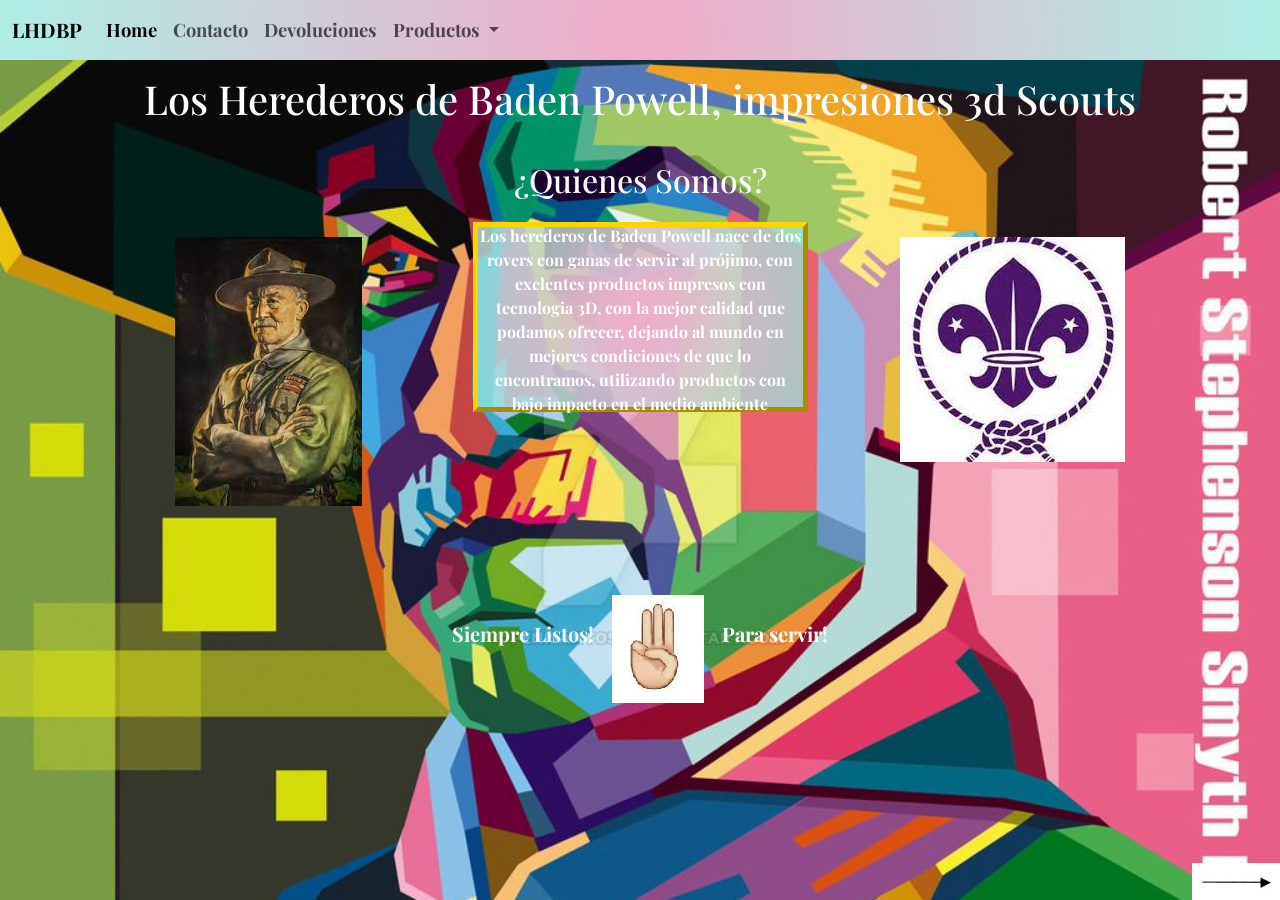
<file: index.html>
<!DOCTYPE html>
<html lang="en">
<head>
    <meta charset="UTF-8">
    <meta http-equiv="X-UA-Compatible" content="IE=edge">
    <meta name="viewport" content="width=device-width, initial-scale=1.0">
    <meta name="description" content="Pasapañuelos, Mates (especiales para rovers), y todo tipo de ñoñerias que pudeas encontrar impresas en 3D echas por y para boyescaus! Disclaimer: No vendemos galletitas ni ayudamos a viejitas a cruzar la calle">
    <meta property="kaywords" content="mates3d, impresiones3d, scouts, cosas scouts, pasapañuelos, pasapañuelos3D, Bade Powell, boyescaus, escauts, mates">
    <link rel="preconnect" href="https://fonts.googleapis.com">
    <link rel="preconnect" href="https://fonts.gstatic.com" crossorigin>
    <link href="https://fonts.googleapis.com/css2?family=Playfair+Display&family=Source+Sans+Pro:wght@300&display=swap" rel="stylesheet">
    <link href="https://cdn.jsdelivr.net/npm/bootstrap@5.1.3/dist/css/bootstrap.min.css" rel="stylesheet" integrity="sha384-1BmE4kWBq78iYhFldvKuhfTAU6auU8tT94WrHftjDbrCEXSU1oBoqyl2QvZ6jIW3" crossorigin="anonymous">
    <link rel="stylesheet" href="./css/styles.css">
    <link rel="shortcut icon" href="./assets/img/favicon3.jpg">
    <title>Los Herederos De Baden Powell | Impresiones 3D Scouts</title>
</head>

<body class="home"> 
 
  <nav class="navbar navbar-expand-lg navbar-light bg-light navegacion">
    <div class="container-fluid">
      <a class="navbar-brand" href="./index.html">LHDBP</a>
      <button class="navbar-toggler" type="button" data-bs-toggle="collapse" data-bs-target="#navbarNavDropdown" aria-controls="navbarNavDropdown" aria-expanded="false" aria-label="Toggle navigation">
        <span class="navbar-toggler-icon"></span>
      </button>
      <div class="collapse navbar-collapse" id="navbarNavDropdown">
        <ul class="navbar-nav">
          <li class="nav-item">
            <a class="nav-link active" aria-current="page" href="./index.html">Home</a>
          </li>
          <li class="nav-item">
            <a class="nav-link" href="./pages/contacto.html">Contacto</a>
          </li>
          <li class="nav-item">
            <a class="nav-link" href="./pages/devolucion.html">Devoluciones</a>
          </li>
          <li class="nav-item dropdown">
            <a class="nav-link dropdown-toggle" href="#" id="navbarDropdownMenuLink" role="button" data-bs-toggle="dropdown" aria-expanded="false">
              Productos
            </a>
            <ul class="dropdown-menu navegacion" aria-labelledby="navbarDropdownMenuLink">
              <li><a class="dropdown-item" href="./pages/pp.html">Pasapañuelos</a></li>
              <li><a class="dropdown-item" href="./pages/mates.html">Mates</a></li>
              <li><a class="dropdown-item" href="./pages/bustos.html">Bustos</a></li>
            </ul>
          </li>
        </ul>
      </div>
    </div>
  </nav>

    <header class="col-12  encabezado"> <h1>Los Herederos de Baden Powell, impresiones 3d Scouts</h1></header>
   
        <h2 class="titulos col-12" >¿Quienes Somos?</h2>
        
        <div class="container containerDiv row">

            <div class=" col-lg-4 col-sm-12 col-xs-12">
                <img class="decoracion " src="./assets/img/descarga (2).jpg" alt="Imagen de Baden Powell">
            </div>

            <div class=" col-lg-4  col-sm-12 col-xs-12 ">
                <p class=" texto grande__txt"> Los herederos de Baden Powell nace de dos rovers con ganas de servir al prójimo, con exelentes productos impresos con tecnologia 3D, con la mejor calidad que podamos ofrecer, dejando al mundo en mejores condiciones de que lo encontramos, utilizando productos con bajo impacto en el medio ambiente</p>
            </div>

            <div class=" col-lg-4 col-sm-12  col-xs-12">
                <img class="decoracion " src="./assets/img/flor de lzi.jpg" alt="Imagen de flor de liz">  
            </div>
    </div>

    <img class="footer--im" src="./assets/img/Siguiente pista.png" alt="siguiente pista">
<footer id="pie  col-12 ">
      Siempre Listos!<img class="decoracion--footer" src="./assets/img/siempre listo.jpg" alt="Siempre Listo">Para servir!
</footer>

<script src="https://cdn.jsdelivr.net/npm/bootstrap@5.1.3/dist/js/bootstrap.bundle.min.js" integrity="sha384-ka7Sk0Gln4gmtz2MlQnikT1wXgYsOg+OMhuP+IlRH9sENBO0LRn5q+8nbTov4+1p" crossorigin="anonymous"></script>
</body>
</html>
</file>
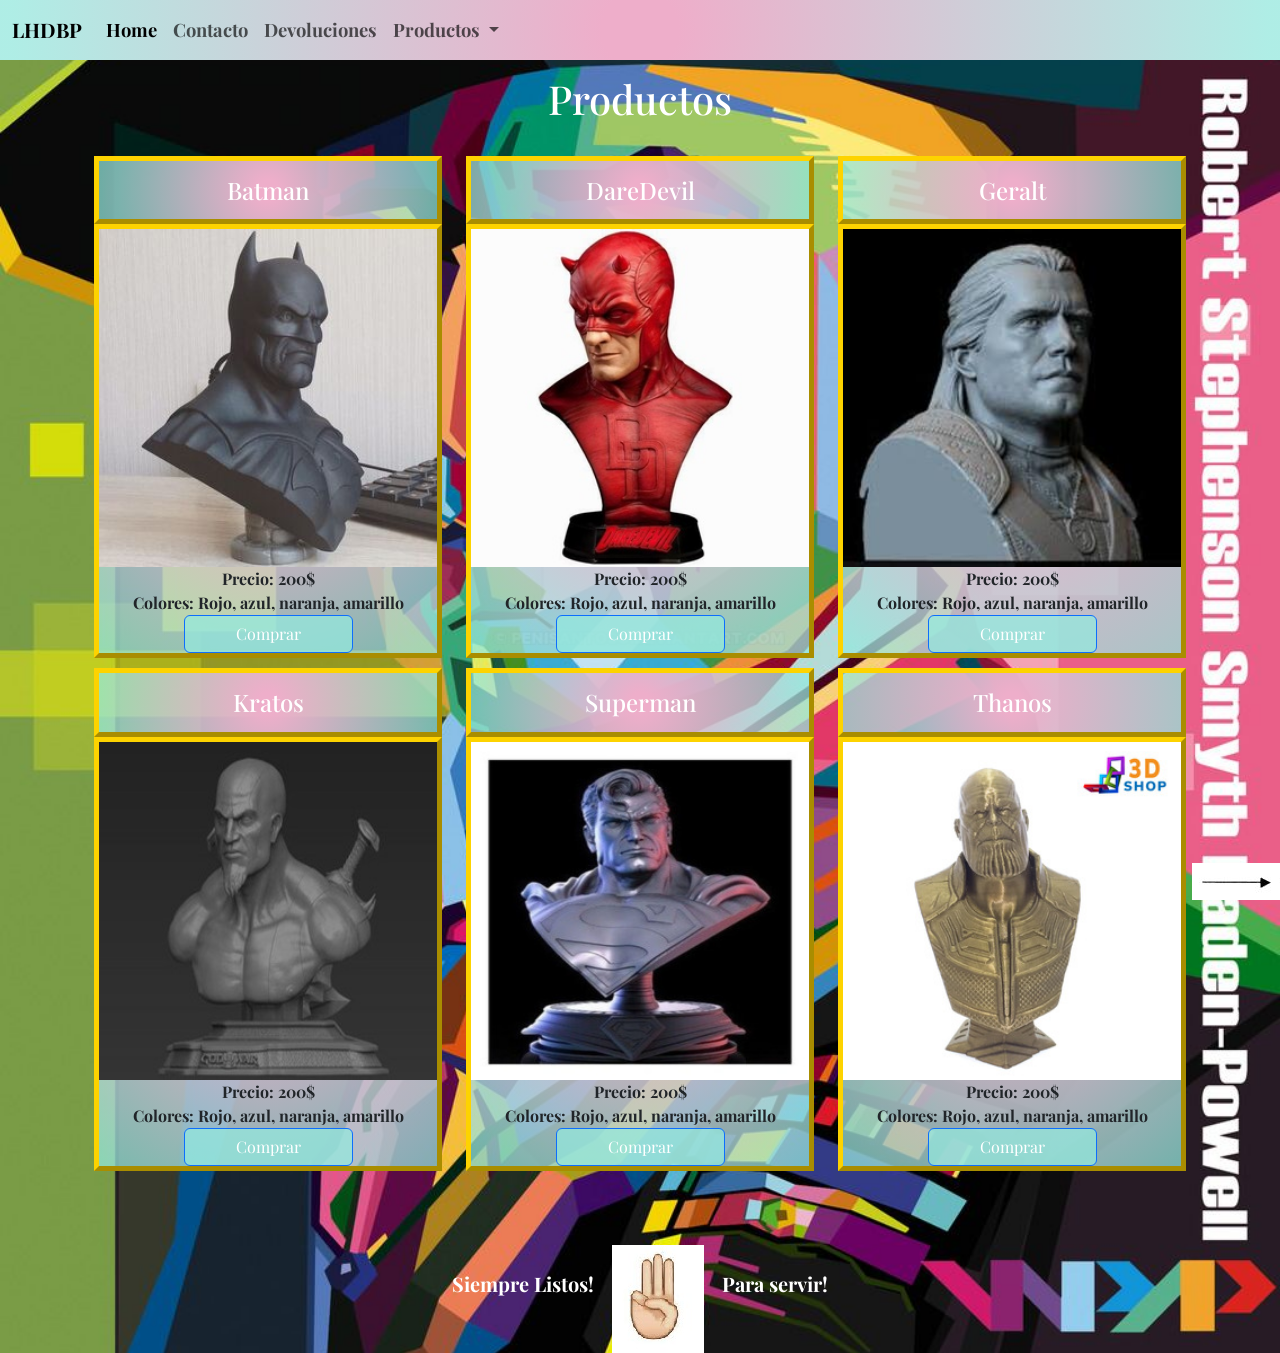
<file: pages/bustos.html>
<!DOCTYPE html>
<html lang="en">
<head>
    <meta charset="UTF-8">
    <meta http-equiv="X-UA-Compatible" content="IE=edge">
    <meta name="viewport" content="width=device-width, initial-scale=1.0">
    <meta property="kaywords" content="mates3d, impresiones3d, scouts, cosas scouts, pasapañuelos, pasapañuelos3D, Bade Powell, boyescaus, escauts, mates">
    <link rel="preconnect" href="https://fonts.googleapis.com">
    <link rel="preconnect" href="https://fonts.gstatic.com" crossorigin>
    <link href="https://fonts.googleapis.com/css2?family=Playfair+Display&family=Source+Sans+Pro:wght@300&display=swap" rel="stylesheet">
    <link href="https://cdn.jsdelivr.net/npm/bootstrap@5.1.3/dist/css/bootstrap.min.css" rel="stylesheet" integrity="sha384-1BmE4kWBq78iYhFldvKuhfTAU6auU8tT94WrHftjDbrCEXSU1oBoqyl2QvZ6jIW3" crossorigin="anonymous">
    <link rel="stylesheet" href="../css/styles.css">
    <meta name="viewport" content="width=device-width,initial-scale=1.0">
    <link rel="shortcut icon" href="../assets/img/favicon3.jpg">
    <title>Bustos</title>
</head>

<body class="conteiner productos"> 
    
    <nav class="navbar navbar-expand-lg navbar-light bg-light navegacion">
        <div class="container-fluid">
          <a class="navbar-brand" href="../index.html">LHDBP</a>
          <button class="navbar-toggler" type="button" data-bs-toggle="collapse" data-bs-target="#navbarNavDropdown" aria-controls="navbarNavDropdown" aria-expanded="false" aria-label="Toggle navigation">
            <span class="navbar-toggler-icon"></span>
          </button>
          <div class="collapse navbar-collapse" id="navbarNavDropdown">
            <ul class="navbar-nav">
              <li class="nav-item">
                <a class="nav-link active" aria-current="page" href="../index.html">Home</a>
              </li>
              <li class="nav-item">
                <a class="nav-link" href="../pages/contacto.html">Contacto</a>
              </li>
              <li class="nav-item">
                <a class="nav-link" href="../pages/devolucion.html">Devoluciones</a>
              </li>
              <li class="nav-item dropdown">
                <a class="nav-link dropdown-toggle" href="#" id="navbarDropdownMenuLink" role="button" data-bs-toggle="dropdown" aria-expanded="false">
                  Productos
                </a>
                <ul class="dropdown-menu navegacion" aria-labelledby="navbarDropdownMenuLink">
                  <li><a class="dropdown-item" href="../pages/pp.html">Pasapañuelos</a></li>
                  <li><a class="dropdown-item" href="../pages/mates.html">Mates</a></li>
                  <li><a class="dropdown-item" href="../pages/bustos.html">Bustos</a></li>
                </ul>
              </li>
            </ul>
          </div>
        </div>
      </nav>
    
        <header class="col-12  encabezado"> <h1>Productos</h1> </header>
    
        <div class="container col-12 row medio2">
            <div class=" col-lg-4 col-md-6 col-sm-12">
                <h2 class="titDis2">Batman</h1>
                <div class="prod">
                    <img class="tamImg " src="../assets/img/figuras/batman.jpg" alt="Busto impreso en 3D con forma de Batman">
                    <p class="texto__prod">     Precio: 200$  </p>
                    <p class="texto__prod">     Colores: Rojo, azul, naranja, amarillo </p>
                    <div class="d-grid gap-2 col-6 mx-auto">
                        <button class="boton grande btn btn-primary" type="button">Comprar</button>
                    </div>
                </div>
            </div> 
            <div class=" col-lg-4 col-md-6 col-sm-12">
                <h2 class="titDis2">DareDevil</h1>
                <div class="prod">
                    <img class="tamImg" src="../assets/img/figuras/dardevil.jpg" alt="Busto 3D con forma de DareDevil">
                    <p class="texto__prod">     Precio: 200$  </p>
                    <p class="texto__prod">     Colores: Rojo, azul, naranja, amarillo </p>
                    <div class="d-grid gap-2 col-6 mx-auto">
                        <button class="boton grande btn btn-primary" type="button">Comprar</button>
                    </div>
                </div>
            </div> 
            <div class=" col-lg-4 col-md-6 col-sm-12">
                <h2 class="titDis2">Geralt</h1>
                <div class="prod">
                    <img class="tamImg " src="../assets/img/figuras/geralt.jpg" alt="Busto 3D con forma de Geralt de Rivia, the Whitcher, el brujo">
                    <p class="texto__prod">     Precio: 200$  </p>
                    <p class="texto__prod">     Colores: Rojo, azul, naranja, amarillo </p>
                    <div class="d-grid gap-2 col-6 mx-auto">
                        <button class="boton grande btn btn-primary" type="button">Comprar</button>
                    </div>
                </div>
            </div> 

            <div class=" col-lg-4 col-md-6 col-sm-12">
                <h2 class="titDis2">Kratos</h1>
                <div class="prod">
                    <img class="tamImg " src="../assets/img/figuras/kratos.jpg" alt="Busto 3D con forma de Kratos, God of War">
                    <p class="texto__prod">     Precio: 200$  </p>
                    <p class="texto__prod">     Colores: Rojo, azul, naranja, amarillo </p>
                    <div class="d-grid gap-2 col-6 mx-auto">
                        <button class="boton grande btn btn-primary" type="button">Comprar</button>
                    </div>
                </div>
            </div> 
            <div class=" col-lg-4 col-md-6 col-sm-12">
                <h2 class="titDis2">Superman</h1>
                <div class="prod">
                    <img class="tamImg" src="../assets/img/figuras/superman.jpg" alt="Busto 3D con forma de Superman">
                    <p class="texto__prod">     Precio: 200$  </p>
                    <p class="texto__prod">     Colores: Rojo, azul, naranja, amarillo </p>
                    <div class="d-grid gap-2 col-6 mx-auto">
                        <button class="boton grande btn btn-primary" type="button">Comprar</button>
                    </div>
                </div>
            </div> 
            <div class=" col-lg-4 col-md-6 col-sm-12">
                <h2 class="titDis2">Thanos</h1>
                <div class="prod">
                    <img class="tamImg " src="../assets/img/figuras/thanos.jpg" alt="Busto 3D con forma de Thanos, Infinity War, Endgame ">
                    <p class="texto__prod">     Precio: 200$  </p>
                    <p class="texto__prod">     Colores: Rojo, azul, naranja, amarillo </p>
                    <div class="d-grid gap-2 col-6 mx-auto">
                        <button class="boton grande btn btn-primary" type="button">Comprar</button>
                    </div>
                </div>
            </div> 
        </div>
    
    <img class="footer--im" src="../assets/img/Siguiente pista.png" alt="siguiente pista">
  
    
    <footer id="pie col-1 row-12">
        Siempre Listos!<img class="decoracion--footer" src="../assets/img/siempre listo.jpg" alt="Siempre Listo">Para servir!
    </footer>

<script src="https://cdn.jsdelivr.net/npm/bootstrap@5.1.3/dist/js/bootstrap.bundle.min.js" integrity="sha384-ka7Sk0Gln4gmtz2MlQnikT1wXgYsOg+OMhuP+IlRH9sENBO0LRn5q+8nbTov4+1p" crossorigin="anonymous"></script>
</body>
</html>
</file>
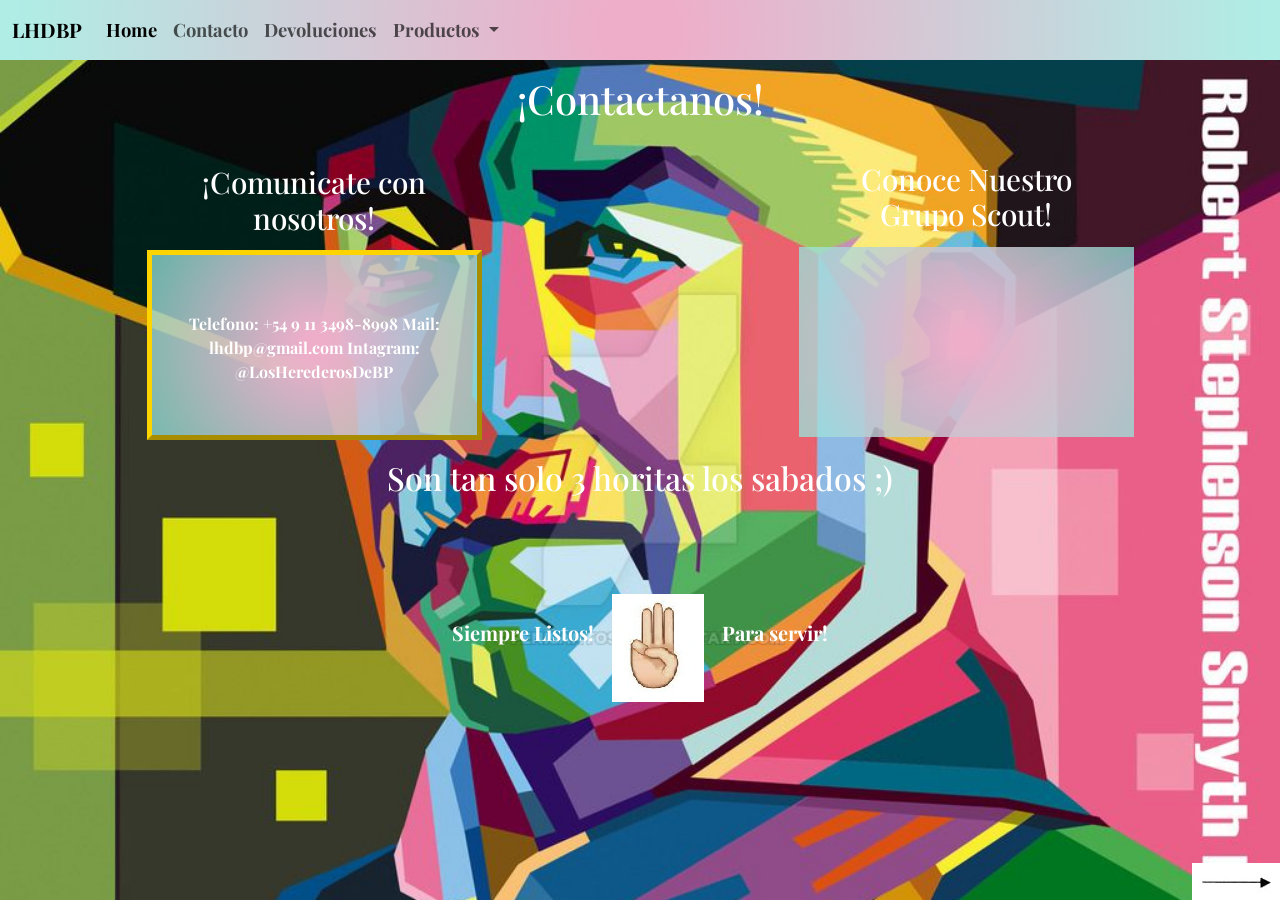
<file: pages/contacto.html>
<!DOCTYPE html>
<html lang="en">
<head>
    <meta charset="UTF-8">
    <meta http-equiv="X-UA-Compatible" content="IE=edge">
    <meta name="viewport" content="width=device-width, initial-scale=1.0">
    <meta property="kaywords" content="mates3d, impresiones3d, scouts, cosas scouts, pasapañuelos, pasapañuelos3D, Bade Powell, boyescaus, escauts, mates">
    <link href="https://cdn.jsdelivr.net/npm/bootstrap@5.1.3/dist/css/bootstrap.min.css" rel="stylesheet" integrity="sha384-1BmE4kWBq78iYhFldvKuhfTAU6auU8tT94WrHftjDbrCEXSU1oBoqyl2QvZ6jIW3" crossorigin="anonymous">
    <link rel="stylesheet" href="../css/styles.css">
    <link rel="preconnect" href="https://fonts.googleapis.com">
    <link rel="preconnect" href="https://fonts.gstatic.com" crossorigin>
    <link href="https://fonts.googleapis.com/css2?family=Playfair+Display&family=Source+Sans+Pro:wght@300&display=swap" rel="stylesheet">
    <link rel="shortcut icon" href="../assets/img/favicon3.jpg">
    <meta name="viewport" content="width=device-width,initial-scale=1.0"> 
    <title>contacto</title>

</head>

<body class="ubYdev col">
    
  <nav class="navbar navbar-expand-lg navbar-light bg-light navegacion">
    <div class="container-fluid">
      <a class="navbar-brand" href="../index.html">LHDBP</a>
      <button class="navbar-toggler" type="button" data-bs-toggle="collapse" data-bs-target="#navbarNavDropdown" aria-controls="navbarNavDropdown" aria-expanded="false" aria-label="Toggle navigation">
        <span class="navbar-toggler-icon"></span>
      </button>
      <div class="collapse navbar-collapse" id="navbarNavDropdown">
        <ul class="navbar-nav">
          <li class="nav-item">
            <a class="nav-link active" aria-current="page" href="../index.html">Home</a>
          </li>
          <li class="nav-item">
            <a class="nav-link" href="../pages/contacto.html">Contacto</a>
          </li>
          <li class="nav-item">
            <a class="nav-link" href="../pages/devolucion.html">Devoluciones</a>
          </li>
          <li class="nav-item dropdown">
            <a class="nav-link dropdown-toggle" href="#" id="navbarDropdownMenuLink" role="button" data-bs-toggle="dropdown" aria-expanded="false">
              Productos
            </a>
            <ul class="dropdown-menu navegacion" aria-labelledby="navbarDropdownMenuLink">
              <li><a class="dropdown-item" href="../pages/pp.html">Pasapañuelos</a></li>
              <li><a class="dropdown-item" href="../pages/mates.html">Mates</a></li>
              <li><a class="dropdown-item" href="../pages/bustos.html">Bustos</a></li>
            </ul>
          </li>
        </ul>
      </div>
    </div>
  </nav>
      <header class=" col-12 encabezado"> <h1>¡Contactanos!</h1> </header>
    
    <div class="row">

        <div class="col containerDiv">
            <h2 class="titulo col-lg-6 col-sm-12 col-xs-12">¡Comunicate con nosotros!</h2> 
            <p class="texto grande__txt col-lg-6 col-sm-12 col-xs-12">
               Telefono: +54 9 11 3498-8998     
               Mail: lhdbp@gmail.com
               Intagram: @LosHerederosDeBP
            </p>
        </div>

        <div class=" col containerDiv">
            <h2 class="titulo  col-lg-6 col-sm-12 col-xs-12">Conoce Nuestro Grupo Scout!</h2>
            <iframe class="mapa grande__txt col-lg-6 col-sm-12 col-xs-12" src="https://www.google.com/maps/embed?pb=!1m18!1m12!1m3!1d410.2128340747241!2d-58.50672438531952!3d-34.66221109999999!2m3!1f0!2f0!3f0!3m2!1i1024!2i768!4f13.1!3m3!1m2!1s0x95bcc902e794b955%3A0x58a3b529be22c820!2sAndalgal%C3%A1%2C%20C1440ENT%20CABA!5e0!3m2!1ses-419!2sar!4v1651365472621!5m2!1ses-419!2sar" width="600" height="450" style="border:0;" allowfullscreen="" loading="lazy" referrerpolicy="no-referrer-when-downgrade"></iframe>   
        </div>

        <h3 class="titulos col-lg-12 col-sm-12 col-xs-12">Son tan solo 3 horitas los sabados ;)</h3>

    </div>
  
        <img class="footer--im" src="../assets/img/Siguiente pista.png" alt="siguiente pista">
    <footer id="pie col-12 ">
        Siempre Listos!<img class="decoracion--footer" src="../assets/img/siempre listo.jpg" alt="Siempre Listo">Para servir!
    </footer>
    <script src="https://cdn.jsdelivr.net/npm/bootstrap@5.1.3/dist/js/bootstrap.bundle.min.js" integrity="sha384-ka7Sk0Gln4gmtz2MlQnikT1wXgYsOg+OMhuP+IlRH9sENBO0LRn5q+8nbTov4+1p" crossorigin="anonymous"></script>      
</body>
</html>
</file>
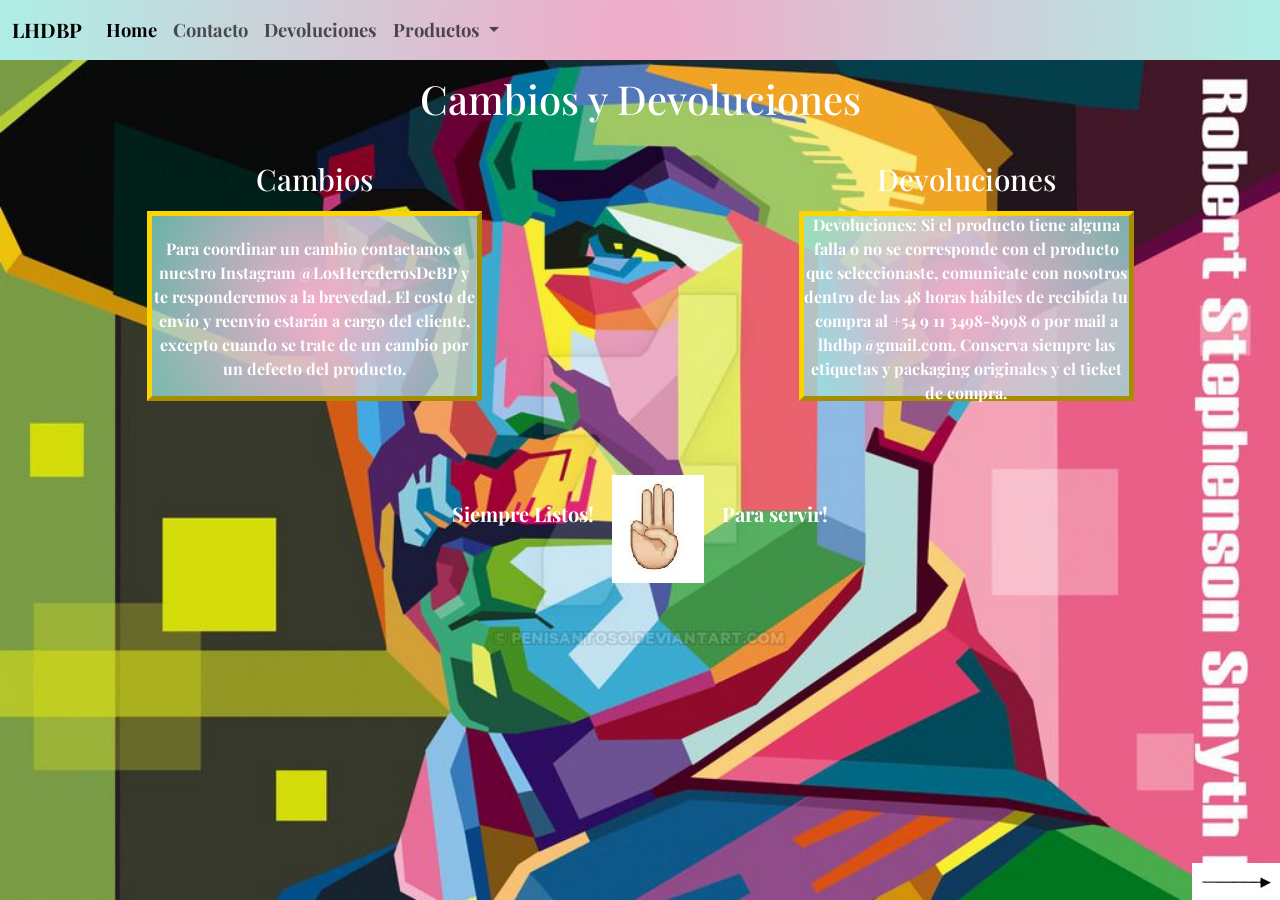
<file: pages/devolucion.html>
<!DOCTYPE html>
<html lang="en">
<head>
    <meta charset="UTF-8">
    <meta http-equiv="X-UA-Compatible" content="IE=edge">
    <meta name="viewport" content="width=device-width, initial-scale=1.0">
    <meta property="kaywords" content="mates3d, impresiones3d, scouts, cosas scouts, pasapañuelos, pasapañuelos3D, Bade Powell, boyescaus, escauts, mates">
    <link href="https://cdn.jsdelivr.net/npm/bootstrap@5.1.3/dist/css/bootstrap.min.css" rel="stylesheet" integrity="sha384-1BmE4kWBq78iYhFldvKuhfTAU6auU8tT94WrHftjDbrCEXSU1oBoqyl2QvZ6jIW3" crossorigin="anonymous">
    <link rel="stylesheet" href="../css/styles.css">
    <link rel="preconnect" href="https://fonts.googleapis.com">
    <link rel="preconnect" href="https://fonts.gstatic.com" crossorigin>
    <link href="https://fonts.googleapis.com/css2?family=Playfair+Display&family=Source+Sans+Pro:wght@300&display=swap" rel="stylesheet">
    <link rel="shortcut icon" href="../assets/img/favicon3.jpg">
    <meta name="viewport" content="width=device-width,initial-scale=1.0">
    <title>devoluciones</title>
</head>

<body class="ubYdev "> 
  <nav class="navbar navbar-expand-lg navbar-light bg-light navegacion">
    <div class="container-fluid">
      <a class="navbar-brand" href="../index.html">LHDBP</a>
      <button class="navbar-toggler" type="button" data-bs-toggle="collapse" data-bs-target="#navbarNavDropdown" aria-controls="navbarNavDropdown" aria-expanded="false" aria-label="Toggle navigation">
        <span class="navbar-toggler-icon"></span>
      </button>
      <div class="collapse navbar-collapse" id="navbarNavDropdown">
        <ul class="navbar-nav">
          <li class="nav-item">
            <a class="nav-link active" aria-current="page" href="../index.html">Home</a>
          </li>
          <li class="nav-item">
            <a class="nav-link" href="../pages/contacto.html">Contacto</a>
          </li>
          <li class="nav-item">
            <a class="nav-link" href="../pages/devolucion.html">Devoluciones</a>
          </li>
          <li class="nav-item dropdown">
            <a class="nav-link dropdown-toggle" href="#" id="navbarDropdownMenuLink" role="button" data-bs-toggle="dropdown" aria-expanded="false">
              Productos
            </a>
            <ul class="dropdown-menu navegacion" aria-labelledby="navbarDropdownMenuLink">
              <li><a class="dropdown-item" href="../pages/pp.html">Pasapañuelos</a></li>
              <li><a class="dropdown-item" href="../pages/mates.html">Mates</a></li>
              <li><a class="dropdown-item" href="../pages/bustos.html">Bustos</a></li>
            </ul>
          </li>
        </ul>
      </div>
    </div>
  </nav>

      <header class=" col-12 encabezado"> <h1>Cambios y Devoluciones</h1> </header>

    <div class="row">

        <div class="col containerDiv">
            <h2 class="titulo col-lg-6 col-sm-12 col-xs-12">Cambios</h2> 
           
            <p class="texto grande__txt col-lg-6 col-sm-12 col-xs-12">
                Para coordinar un cambio contactanos 
                a nuestro Instagram @LosHerederosDeBP y te responderemos a la brevedad.
                El costo de envío y reenvío estarán a cargo del cliente, 
                excepto cuando se trate de un cambio por un defecto del producto.
        </div>

        <div class=" col containerDiv">
            <h2 class="titulo  col-lg-6 col-sm-12 col-xs-12">Devoluciones</h2>
           
            <p class="texto grande__txt">
                Devoluciones: Si el producto tiene alguna falla o no se corresponde con el producto que seleccionaste,
                comunicate con nosotros dentro de las 48 horas hábiles de recibida tu compra al +54 9 11 3498-8998 o
                por mail a lhdbp@gmail.com. Conserva siempre las etiquetas y packaging originales y el ticket de compra.
            </p>
        </div>

    </div>



        <img class="footer--im" src="../assets/img/Siguiente pista.png" alt="siguiente pista">
    <footer id="pie col-12 ">
        Siempre Listos!<img class="decoracion--footer" src="../assets/img/siempre listo.jpg" alt="Siempre Listo">Para servir!
    </footer>
    <script src="https://cdn.jsdelivr.net/npm/bootstrap@5.1.3/dist/js/bootstrap.bundle.min.js" integrity="sha384-ka7Sk0Gln4gmtz2MlQnikT1wXgYsOg+OMhuP+IlRH9sENBO0LRn5q+8nbTov4+1p" crossorigin="anonymous"></script>   
</body>
</html>
</file>
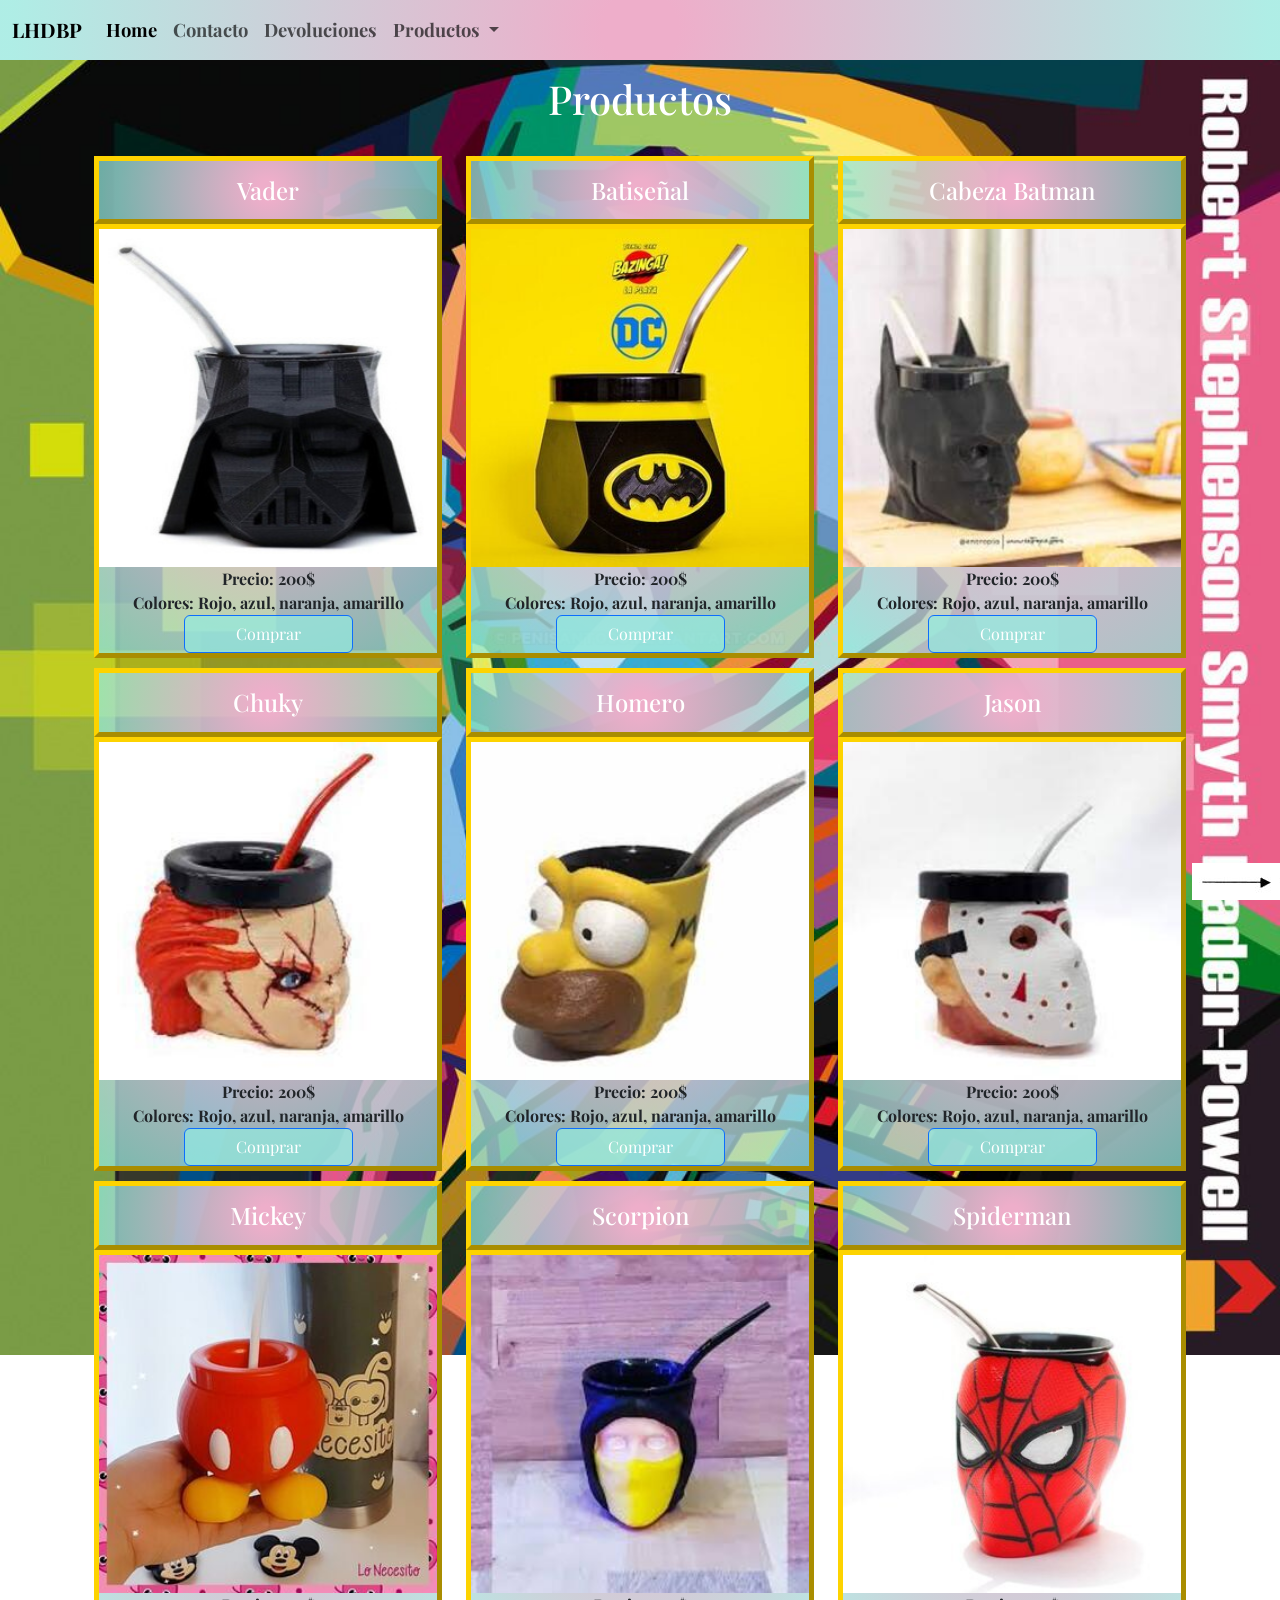
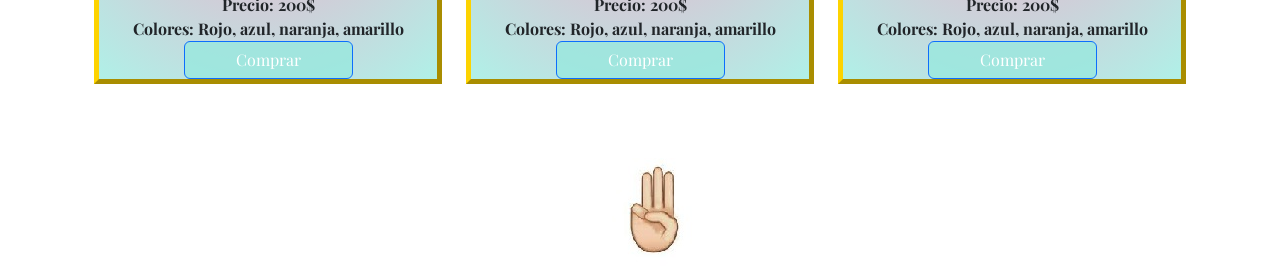
<file: pages/mates.html>
<!DOCTYPE html>
<html lang="en">
<head>
    <meta charset="UTF-8">
    <meta http-equiv="X-UA-Compatible" content="IE=edge">
    <meta name="viewport" content="width=device-width, initial-scale=1.0">
    <meta property="kaywords" content="mates3d, impresiones3d, scouts, cosas scouts, pasapañuelos, pasapañuelos3D, Bade Powell, boyescaus, escauts, mates">
    <link rel="preconnect" href="https://fonts.googleapis.com">
    <link rel="preconnect" href="https://fonts.gstatic.com" crossorigin>
    <link href="https://fonts.googleapis.com/css2?family=Playfair+Display&family=Source+Sans+Pro:wght@300&display=swap" rel="stylesheet">
    <link href="https://cdn.jsdelivr.net/npm/bootstrap@5.1.3/dist/css/bootstrap.min.css" rel="stylesheet" integrity="sha384-1BmE4kWBq78iYhFldvKuhfTAU6auU8tT94WrHftjDbrCEXSU1oBoqyl2QvZ6jIW3" crossorigin="anonymous">
    <link rel="stylesheet" href="../css/styles.css">
    <meta name="viewport" content="width=device-width,initial-scale=1.0">
    <link rel="shortcut icon" href="../assets/img/favicon3.jpg">
    <title>Mates</title>
</head>

<body class="conteiner productos"> 
    
    <nav class="navbar navbar-expand-lg navbar-light bg-light navegacion">
        <div class="container-fluid">
          <a class="navbar-brand" href="../index.html">LHDBP</a>
          <button class="navbar-toggler" type="button" data-bs-toggle="collapse" data-bs-target="#navbarNavDropdown" aria-controls="navbarNavDropdown" aria-expanded="false" aria-label="Toggle navigation">
            <span class="navbar-toggler-icon"></span>
          </button>
          <div class="collapse navbar-collapse" id="navbarNavDropdown">
            <ul class="navbar-nav">
              <li class="nav-item">
                <a class="nav-link active" aria-current="page" href="../index.html">Home</a>
              </li>
              <li class="nav-item">
                <a class="nav-link" href="../pages/contacto.html">Contacto</a>
              </li>
              <li class="nav-item">
                <a class="nav-link" href="../pages/devolucion.html">Devoluciones</a>
              </li>
              <li class="nav-item dropdown">
                <a class="nav-link dropdown-toggle" href="#" id="navbarDropdownMenuLink" role="button" data-bs-toggle="dropdown" aria-expanded="false">
                  Productos
                </a>
                <ul class="dropdown-menu navegacion" aria-labelledby="navbarDropdownMenuLink">
                  <li><a class="dropdown-item" href="../pages/pp.html">Pasapañuelos</a></li>
                  <li><a class="dropdown-item" href="../pages/mates.html">Mates</a></li>
                  <li><a class="dropdown-item" href="../pages/bustos.html">Bustos</a></li>
                </ul>
              </li>
            </ul>
          </div>
        </div>
      </nav>
    
        <header class="col-12  encabezado"> <h1>Productos</h1> </header>
    
        <div class="container col-12 row medio2">
            <div class=" col-lg-4 col-md-6 col-sm-12">
                <h2 class="titDis2">Vader</h1>
                <div class="prod">
                    <img class="tamImg " src="../assets/img/mates/bader.jpg" alt=" Mate 3D, con forma del casco de Darth Vader">
                    <p class="texto__prod">     Precio: 200$  </p>
                    <p class="texto__prod">     Colores: Rojo, azul, naranja, amarillo </p>
                    <div class="d-grid gap-2 col-6 mx-auto">
                        <button class="boton grande btn btn-primary" type="button">Comprar</button>
                    </div>
                </div>
            </div> 
            <div class=" col-lg-4 col-md-6 col-sm-12">
                <h2 class="titDis2">Batiseñal</h1>
                <div class="prod">
                    <img class="tamImg" src="../assets/img/mates/batman.jpeg" alt="mate 3D poligonal, con la batiseñal en el medio">
                    <p class="texto__prod">     Precio: 200$  </p>
                    <p class="texto__prod">     Colores: Rojo, azul, naranja, amarillo </p>
                    <div class="d-grid gap-2 col-6 mx-auto">
                        <button class="boton grande btn btn-primary" type="button">Comprar</button>
                    </div>
                </div>
            </div> 
            <div class=" col-lg-4 col-md-6 col-sm-12">
                <h2 class="titDis2">Cabeza Batman</h1>
                <div class="prod">
                    <img class="tamImg " src="../assets/img/mates/batman2.jpg" alt=" mate 3D con forma de la cabeza de Batman">
                    <p class="texto__prod">     Precio: 200$  </p>
                    <p class="texto__prod">     Colores: Rojo, azul, naranja, amarillo </p>
                    <div class="d-grid gap-2 col-6 mx-auto">
                        <button class="boton grande btn btn-primary" type="button">Comprar</button>
                    </div>
                </div>
            </div> 

            <div class=" col-lg-4 col-md-6 col-sm-12">
                <h2 class="titDis2">Chuky</h1>
                <div class="prod">
                    <img class="tamImg " src="../assets/img/mates/chuky.jpg" alt="Mate #d con forma de la cabeza de Chuky">
                    <p class="texto__prod">     Precio: 200$  </p>
                    <p class="texto__prod">     Colores: Rojo, azul, naranja, amarillo </p>
                    <div class="d-grid gap-2 col-6 mx-auto">
                        <button class="boton grande btn btn-primary" type="button">Comprar</button>
                    </div>
                </div>
            </div> 
            <div class=" col-lg-4 col-md-6 col-sm-12">
                <h2 class="titDis2">Homero</h1>
                <div class="prod">
                    <img class="tamImg" src="../assets/img/mates/homero.jpg" alt="Mate 3D con forma de la cabeza de homero">
                    <p class="texto__prod">     Precio: 200$  </p>
                    <p class="texto__prod">     Colores: Rojo, azul, naranja, amarillo </p>
                    <div class="d-grid gap-2 col-6 mx-auto">
                        <button class="boton grande btn btn-primary" type="button">Comprar</button>
                    </div>
                </div>
            </div> 
            <div class=" col-lg-4 col-md-6 col-sm-12">
                <h2 class="titDis2">Jason</h1>
                <div class="prod">
                    <img class="tamImg " src="../assets/img/mates/jason.jpg" alt="Mate 3d con forma de la cabeza de Jason Viernes 13">
                    <p class="texto__prod">     Precio: 200$  </p>
                    <p class="texto__prod">     Colores: Rojo, azul, naranja, amarillo </p>
                    <div class="d-grid gap-2 col-6 mx-auto">
                        <button class="boton grande btn btn-primary" type="button">Comprar</button>
                    </div>
                </div>
            </div> 

            <div class=" col-lg-4 col-md-6 col-sm-12">
                <h2 class="titDis2">Mickey</h1>
                <div class="prod">
                    <img class="tamImg " src="../assets/img/mates/Mickey.jpg" alt="Mate 3d con forma de los pantalones de Micky Mouse">
                    <p class="texto__prod">     Precio: 200$  </p>
                    <p class="texto__prod">     Colores: Rojo, azul, naranja, amarillo </p>
                    <div class="d-grid gap-2 col-6 mx-auto">
                        <button class="boton grande btn btn-primary" type="button">Comprar</button>
                    </div>
                </div>
            </div> 
            <div class=" col-lg-4 col-md-6 col-sm-12">
                <h2 class="titDis2">Scorpion</h1>
                <div class="prod">
                    <img class="tamImg" src="../assets/img/mates/scorpion.jpg" alt="Mate 3D con forma de la cabeza de Scorpion Mortal Combar, Scorpion Matero">
                    <p class="texto__prod">     Precio: 200$  </p>
                    <p class="texto__prod">     Colores: Rojo, azul, naranja, amarillo </p>
                    <div class="d-grid gap-2 col-6 mx-auto">
                        <button class="boton grande btn btn-primary" type="button">Comprar</button>
                    </div>
                </div>
            </div> 
            <div class=" col-lg-4 col-md-6 col-sm-12">
                <h2 class="titDis2">Spiderman</h1>
                <div class="prod">
                    <img class="tamImg " src="../assets/img/mates/spiderman.jpg" alt="Mate 3D con forma de la cabeza de Spiderman">
                    <p class="texto__prod">     Precio: 200$  </p>
                    <p class="texto__prod">     Colores: Rojo, azul, naranja, amarillo </p>
                    <div class="d-grid gap-2 col-6 mx-auto">
                            <button class="boton grande btn btn-primary" type="button">Comprar</button>
                    </div>
                </div>
            </div> 
        </div>
    <img class="footer--im" src="../assets/img/Siguiente pista.png" alt="siguiente pista">
  
    
    <footer id="pie col-1 row-12">
        Siempre Listos!<img class="decoracion--footer" src="../assets/img/siempre listo.jpg" alt="Siempre Listo">Para servir!
    </footer>

<script src="https://cdn.jsdelivr.net/npm/bootstrap@5.1.3/dist/js/bootstrap.bundle.min.js" integrity="sha384-ka7Sk0Gln4gmtz2MlQnikT1wXgYsOg+OMhuP+IlRH9sENBO0LRn5q+8nbTov4+1p" crossorigin="anonymous"></script>
</body>
</html>
</file>
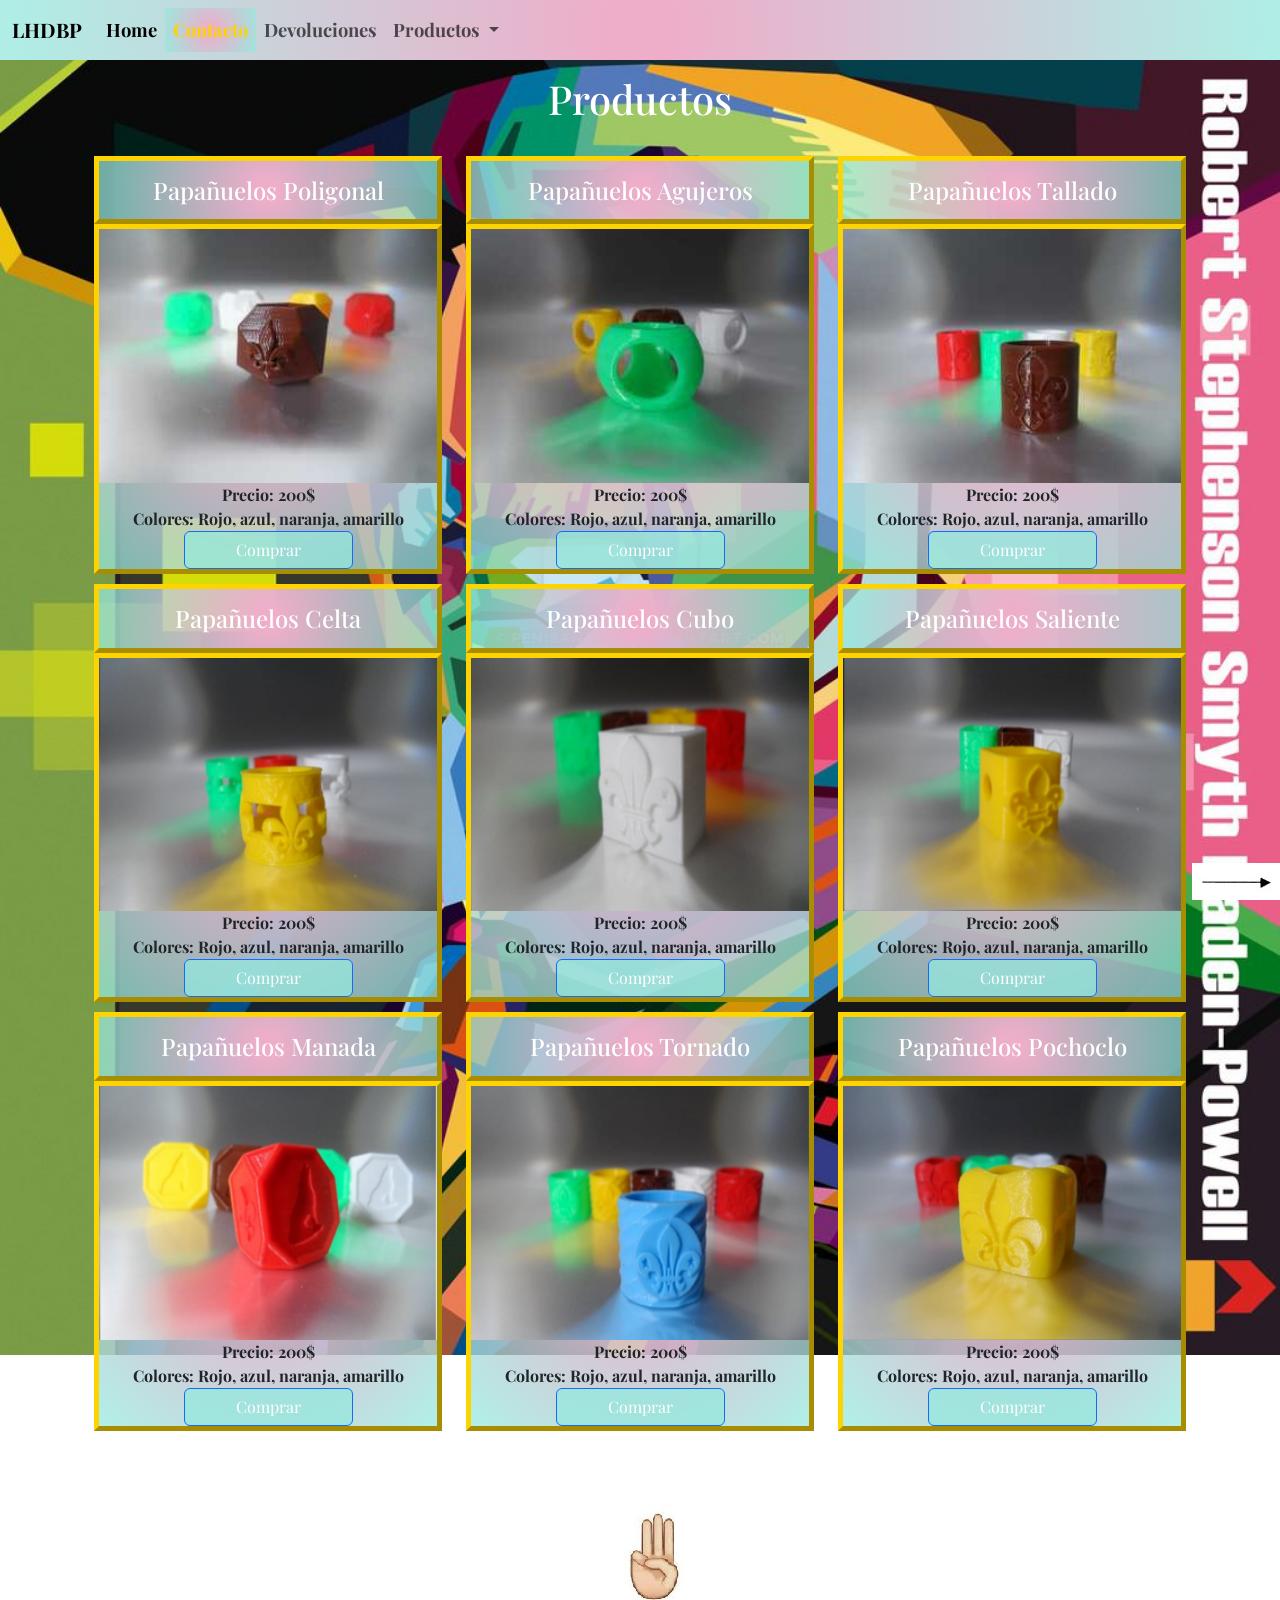
<file: pages/pp.html>
<!DOCTYPE html>
<html lang="en">
<head>
    <meta charset="UTF-8">
    <meta http-equiv="X-UA-Compatible" content="IE=edge">
    <meta name="viewport" content="width=device-width, initial-scale=1.0">
    <meta name="description" content="Pasapañuelos, Mates (especiales para rovers), y todo tipo de ñoñerias que pudeas encontrar impresas en 3D echas por y para boyescaus! Disclaimer: No vendemos galletitas ni ayudamos a viejitas a cruzar la calle">
    <meta property="kaywords" content="mates3d, impresiones3d, scouts, cosas scouts, pasapañuelos, pasapañuelos3D, Bade Powell, boyescaus, escauts, mates">
    <link rel="preconnect" href="https://fonts.googleapis.com">
    <link rel="preconnect" href="https://fonts.gstatic.com" crossorigin>
    <link href="https://fonts.googleapis.com/css2?family=Playfair+Display&family=Source+Sans+Pro:wght@300&display=swap" rel="stylesheet">
    <link href="https://cdn.jsdelivr.net/npm/bootstrap@5.1.3/dist/css/bootstrap.min.css" rel="stylesheet" integrity="sha384-1BmE4kWBq78iYhFldvKuhfTAU6auU8tT94WrHftjDbrCEXSU1oBoqyl2QvZ6jIW3" crossorigin="anonymous">
    <link rel="stylesheet" href="../css/styles.css">
    <meta name="viewport" content="width=device-width,initial-scale=1.0">
    <link rel="shortcut icon" href="../assets/img/favicon3.jpg">
    <title>Pasapañuelos</title>
</head>

<body class="conteiner productos"> 
    
  <nav class="navbar navbar-expand-lg navbar-light bg-light navegacion">
    <div class="container-fluid">
      <a class="navbar-brand" href="../index.html">LHDBP</a>
      <button class="navbar-toggler" type="button" data-bs-toggle="collapse" data-bs-target="#navbarNavDropdown" aria-controls="navbarNavDropdown" aria-expanded="false" aria-label="Toggle navigation">
        <span class="navbar-toggler-icon"></span>
      </button>
      <div class="collapse navbar-collapse" id="navbarNavDropdown">
        <ul class="navbar-nav">
          <li class="nav-item">
            <a class="nav-link active" aria-current="page" href="../index.html">Home</a>
          </li>
          <li class="nav-item">
            <a class=" navegacion nav-link" href="../pages/contacto.html">Contacto</a>
          </li>
          <li class="nav-item">
            <a class="nav-link" href="../pages/devolucion.html">Devoluciones</a>
          </li>
          <li class="nav-item dropdown">
            <a class="nav-link dropdown-toggle" href="#" id="navbarDropdownMenuLink" role="button" data-bs-toggle="dropdown" aria-expanded="false">
              Productos
            </a>
            <ul class="dropdown-menu navegacion" aria-labelledby="navbarDropdownMenuLink">
              <li><a class="dropdown-item" href="../pages/pp.html">Pasapañuelos</a></li>
              <li><a class="dropdown-item" href="../pages/mates.html">Mates</a></li>
              <li><a class="dropdown-item" href="../pages/bustos.html">Bustos</a></li>
            </ul>
          </li>
        </ul>
      </div>
    </div>
  </nav>

    <header class="col-12  encabezado"> <h1>Productos</h1> </header>

    <div class="container col-12 row medio2">
        <div class=" col-lg-4 col-md-6 col-sm-12">
            <h2 class="titDis2">Papañuelos Poligonal</h1>
            <div class="prod">
                <img class="tamImg " src="../assets/img/pasapanuelos/p1.jpeg" alt="Pasapañuelos con forma poligonal con una flor de lis que sobresale">
                <p class="texto__prod">     Precio: 200$  </p>
                <p class="texto__prod">     Colores: Rojo, azul, naranja, amarillo </p>
                <div class="d-grid gap-2 col-6 mx-auto">
                    <button class="boton grande btn btn-primary" type="button">Comprar</button>
                </div>
            </div>
        </div> 
        <div class=" col-lg-4 col-md-6 col-sm-12">
            <h2 class="titDis2">Papañuelos Agujeros</h1>
            <div class="prod">
                <img class="tamImg" src="../assets/img/pasapanuelos/p2.jpeg" alt="Pasapañuelo 3D esferico con tres ahujeros">
                <p class="texto__prod">     Precio: 200$  </p>
                <p class="texto__prod">     Colores: Rojo, azul, naranja, amarillo </p>
                <div class=" d-grid gap-2 col-6 mx-auto">
                    <button class="boton grande btn btn-primary" type="button">Comprar</button>
                </div>
            </div>
        </div> 
        <div class=" col-lg-4 col-md-6 col-sm-12">
            <h2 class="titDis2">Papañuelos Tallado</h1>
            <div class="prod">
                <img class="tamImg " src="../assets/img/pasapanuelos/p3.jpeg" alt="Pasapañuelo 3D cilindrico con una flor de lis tallada">
                <p class="texto__prod">     Precio: 200$  </p>
                <p class="texto__prod">     Colores: Rojo, azul, naranja, amarillo </p>
                <div class="d-grid gap-2 col-6 mx-auto">
                    <button class="boton grande btn btn-primary" type="button">Comprar</button>
                </div>
            </div>
        </div> 

        <div class=" col-lg-4 col-md-6 col-sm-12">
            <h2 class="titDis2">Papañuelos Celta</h1>
            <div class="prod">
                <img class="tamImg " src="../assets/img/pasapanuelos/celta.png" alt="Pasapañuelo 3D Celta, formado por dos anillos unidos por 4 flores de lis">
                <p class="texto__prod">     Precio: 200$  </p>
                <p class="texto__prod">     Colores: Rojo, azul, naranja, amarillo </p>
                <div class="d-grid gap-2 col-6 mx-auto">
                    <button class="boton grande btn btn-primary" type="button">Comprar</button>
                </div>
            </div>
        </div> 
        <div class="col-lg-4 col-md-6 col-sm-12">
            <h2 class="titDis2">Papañuelos Cubo</h1>
            <div class="prod">
                <img class="tamImg" src="../assets/img/pasapanuelos/cubo.png" alt="Pasapañuelo 3D con forma de cubo con un ahujero en la tapa y la base, con una flor de liz que sobresale">
                <p class="texto__prod">     Precio: 200$  </p>
                <p class="texto__prod">     Colores: Rojo, azul, naranja, amarillo </p>
                <div class="d-grid gap-2 col-6 mx-auto">
                    <button class="boton grande btn btn-primary" type="button">Comprar</button>
                </div>
            </div>
        </div> 
        <div class=" col-lg-4 col-md-6 col-sm-12">
            <h2 class="titDis2">Papañuelos Saliente</h1>
            <div class="prod">
                <img class="tamImg " src="../assets/img/pasapanuelos/cuboSaliente.png" alt="Pasapañuelo 3D con forma de cubo sin tapa ni base, con una flor de lis cuyos bordes sobresalen">
                <p class="texto__prod">     Precio: 200$  </p>
                <p class="texto__prod">     Colores: Rojo, azul, naranja, amarillo </p>
                <div class="d-grid gap-2 col-6 mx-auto">
                    <button class="boton grande btn btn-primary" type="button">Comprar</button>
                </div>
            </div>
        </div> 

        <div class=" col-lg-4 col-md-6 col-sm-12">
            <h2 class="titDis2">Papañuelos Manada</h1>
            <div class="prod">
                <img class="tamImg " src="../assets/img/pasapanuelos/manada.png" alt="Pasapañuelo 3D exagonal con una flor de liz de 2 lagos y un lobo tallado en la cara central">
                <p class="texto__prod">     Precio: 200$  </p>
                <p class="texto__prod">     Colores: Rojo, azul, naranja, amarillo </p>
                <div class="d-grid gap-2 col-6 mx-auto">
                    <button class="boton grande btn btn-primary" type="button">Comprar</button>
                    
                </div>
            </div>
        </div> 
        <div class=" col-lg-4 col-md-6 col-sm-12">
            <h2 class="titDis2">Papañuelos Tornado</h1>
            <div class="prod">
                <img class="tamImg" src="../assets/img/pasapanuelos/normal.png" alt="Pasapañuelo 3D cilindro con linea en forma de tornado, con una flor de liz denro de un circulo sobresaliendo ">
                <p class="texto__prod">     Precio: 200$  </p>
                <p class="texto__prod">     Colores: Rojo, azul, naranja, amarillo </p>
                <div class="d-grid gap-2 col-6 mx-auto">
                    <button class="boton grande btn btn-primary" type="button">Comprar</button>
                </div>
            </div>
        </div> 
        <div class=" col-lg-4 col-md-6 col-sm-12">
            <h2 class="titDis2">Papañuelos Pochoclo</h1>
            <div class="prod">
                <img class="tamImg " src="../assets/img/pasapanuelos/pochoclo.png" alt="Pasapañuelo 3D con forma de cubo sin tapa ni base, con dos semicirculos tallados en la parte superior, con una flor de liz tallada en el medio">
                <p class="texto__prod">     Precio: 200$  </p>
                <p class="texto__prod">     Colores: Rojo, azul, naranja, amarillo </p>
                <div class="d-grid gap-2 col-6 mx-auto">
                    <button class="boton grande btn btn-primary" type="button">Comprar</button>
                </div>
            </div>
        </div> 
    </div>

        

    <img class="footer--im" src="../assets/img/Siguiente pista.png" alt="siguiente pista">
  
    
    <footer id="pie col-1 row-12">
        Siempre Listos!<img class="decoracion--footer" src="../assets/img/siempre listo.jpg" alt="Siempre Listo">Para servir!
    </footer>

<script src="https://cdn.jsdelivr.net/npm/bootstrap@5.1.3/dist/js/bootstrap.bundle.min.js" integrity="sha384-ka7Sk0Gln4gmtz2MlQnikT1wXgYsOg+OMhuP+IlRH9sENBO0LRn5q+8nbTov4+1p" crossorigin="anonymous"></script>
</body>
</html>
</file>
<file: css/styles.css>
#pie, .titulos, .titulo {
  display: flex;
  flex-direction: row;
  justify-content: center;
}

.tamImg, .prod, .titDis2, .texto, .encabezado {
  display: flex;
  flex-direction: column;
  justify-content: center;
}

.productos, .ubYdev, .home {
  background-image: url(../assets/img/backgrouds/bg4.jpg);
  background-attachment: fixed;
  background-position: center;
  background-repeat: no-repeat;
  background-size: cover;
}

* {
  margin: 0;
  padding: 0;
}

a {
  text-decoration: none;
}

.decoracion--footer {
  padding-left: 1.15rem;
  padding-right: 1.15rem;
  padding-top: 1.5rem;
}

body {
  text-align: center;
  font-family: "Playfair Display", serif;
  font-weight: 700;
  font-size: 1.25rem;
}

.decoracion {
  padding: 15px;
}

footer {
  font-size: 1.25rem;
  padding-top: 50px;
  color: white;
}

.footer--im {
  position: fixed;
  bottom: 0;
  right: 0;
}

.navegacion {
  background: radial-gradient(circle, rgb(238, 174, 202) 6%, rgba(148, 233, 222, 0.7287289916) 98%);
  font-size: 1.15rem;
  margin: auto;
  color: rgb(253, 211, 0);
}

.containerDiv {
  margin: auto;
}

.encabezado {
  font-family: "Playfair Display", serif;
  font-size: 1rem;
  padding: 15px;
  color: white;
}

.titulo {
  font-family: "Playfair Display", serif;
  font-size: 1.85rem;
  color: white;
  margin: auto;
  padding: 15px;
}

.titulos {
  font-family: "Playfair Display", serif;
  font-size: 2rem;
  padding: 15px;
  color: white;
}

.texto {
  border: 5px rgb(253, 211, 0) outset;
  background: radial-gradient(circle, rgb(238, 174, 202) 6%, rgba(148, 233, 222, 0.7287289916) 98%);
  text-align: center;
  padding-top: 5px;
  margin: 0 auto;
  width: 335px;
  height: 190px;
  font-size: 1rem;
  color: white;
  font-family: "Playfair Display", serif;
}

.mapa {
  background: radial-gradient(circle, rgb(238, 174, 202) 6%, rgba(148, 233, 222, 0.7287289916) 98%);
  padding: 5px;
  margin: 0 auto;
  width: 335px;
  height: 190px;
  border: 5px rgb(253, 211, 0) outset;
}

.grande:hover {
  transform: scale(1.5);
  background-color: radial-gradient(circle, rgba(1, 255, 221, 0.729) 6%, rgba(5, 138, 120, 0.729) 98%);
}

.grande__txt:hover {
  transform: scale(1.5);
}

.medio2 {
  margin: 0 auto;
}

.boton {
  background-color: rgba(148, 233, 222, 0.7287289916);
}

.titDis2 {
  border: 5px rgb(253, 211, 0) outset;
  font-family: "Playfair Display", serif;
  margin-top: 10px;
  margin-bottom: 0;
  font-size: 1.5rem;
  padding: 15px;
  color: white;
  background: radial-gradient(circle, rgb(238, 174, 202) 6%, rgba(148, 233, 222, 0.7287289916) 98%);
  justify-content: center;
}

.prod {
  border: 5px rgb(253, 211, 0) outset;
  background: radial-gradient(circle, rgb(238, 174, 202) 6%, rgba(148, 233, 222, 0.7287289916) 98%);
  padding: auto;
}

.texto__prod {
  margin: 0 auto;
  font-size: 1rem;
  text-align: center;
  font-family: "Playfair Display", serif;
}

.tamImg {
  width: auto;
}

.tamText {
  width: 300;
}

/*# sourceMappingURL=styles.css.map */
</file>
